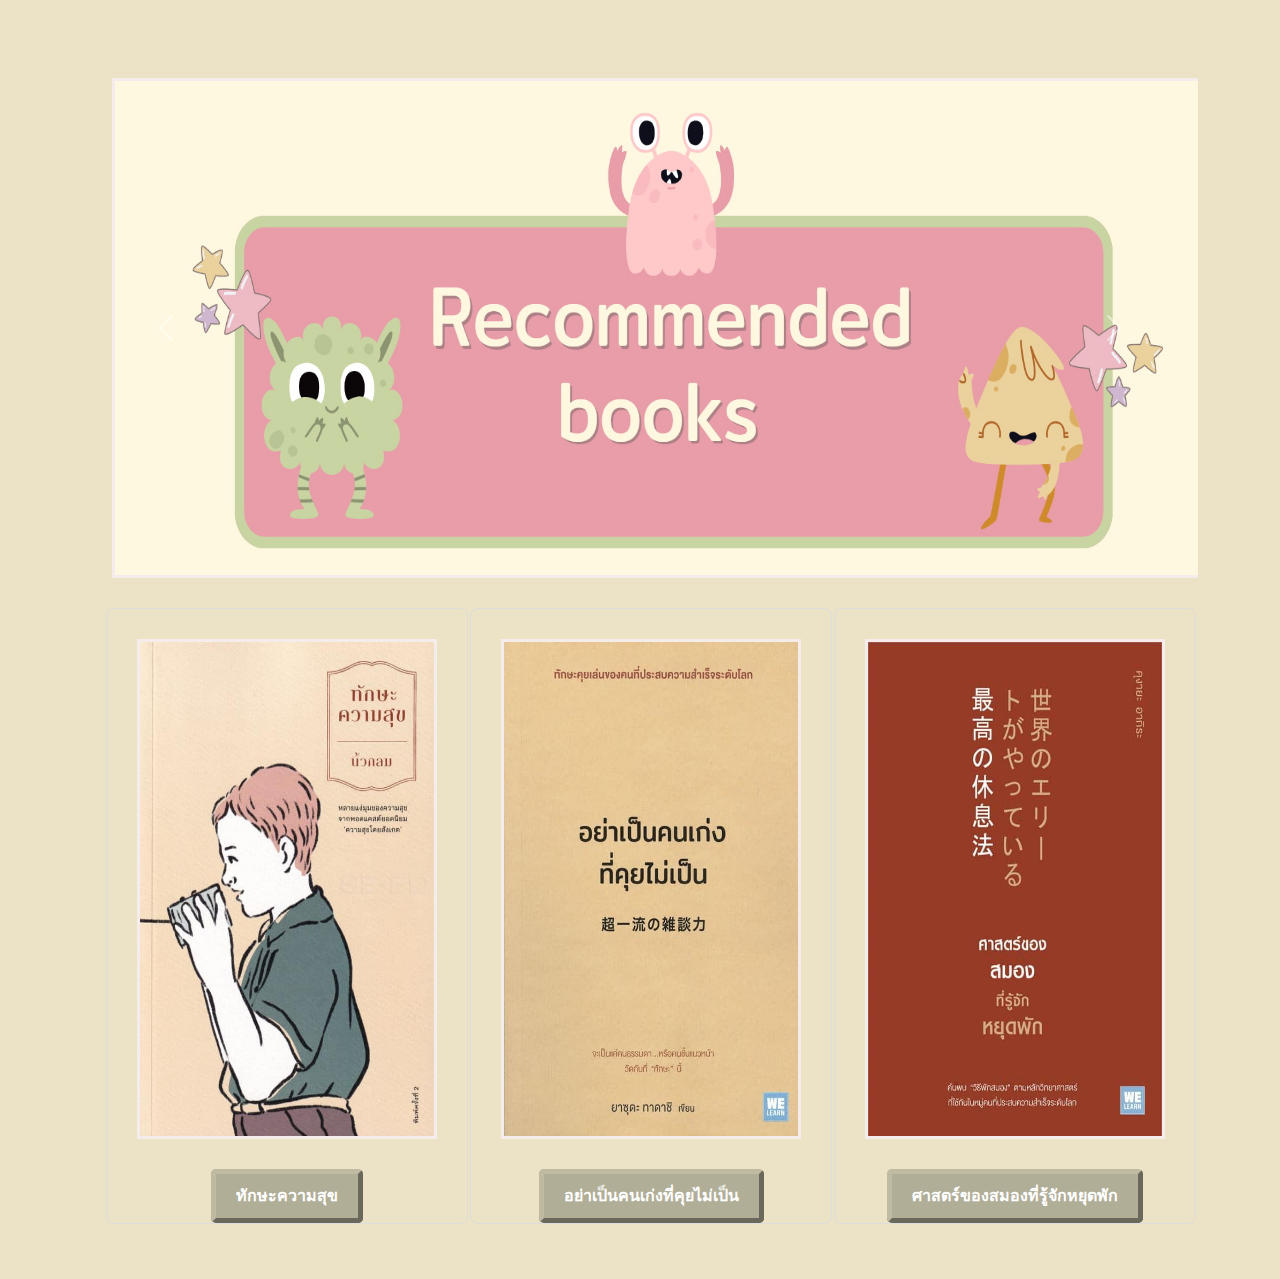
<file: index.html>
<!doctype html>
<html lang="en">
  <head>
    <script>
      function goToindex2() {
          window.location.href = 'index2.html';
      }
      function goToindex3() {
          window.location.href = 'index3.html';
      }
      function goToindex4() {
          window.location.href = 'index4.html';
      }
      
      
      
  </script>
    <meta charset="utf-8">
    <meta name="viewport" content="width=device-width, initial-scale=1">
    <title>แนะนำหนังสือจิตวิทยาเพื่อพัฒนาตนเอง สร้างทัศนคติที่ถูกต้องให้เหมาะสมกับตัวเรา</title>
    <meta name="author" content="Wenakorn Prapansri">
    <meta name="keywords" content="จิตวิทยาดีๆ,การเปลี่ยนทัศนคติ,สร้างแนวคิดให้ตัวเองใหม่,พัฒนาความคิดตัวเอง">
    <meta name="description" content="ความเข้าใจในจิตวิทยาที่ถุกต้อง และเป็นการปรับทัศนคติในการใช้ชีวิตที่เราออกแบบได้เอง">
    <meta name="robots" content="index, follow">
    <link href="https://cdn.jsdelivr.net/npm/bootstrap@5.3.3/dist/css/bootstrap.min.css" rel="stylesheet" integrity="sha384-QWTKZyjpPEjISv5WaRU9OFeRpok6YctnYmDr5pNlyT2bRjXh0JMhjY6hW+ALEwIH" crossorigin="anonymous">
    <link rel="stylesheet" href="style.css">
  </head>
  <body>

    <!-- รูปหมุนด้านบน -->
    <div class="container my-5">
      <div id="carouselExample" class="carousel slide" data-bs-ride="carousel">
          <div class="carousel-inner">
              <div class="carousel-item active">
                  <img src="1.jpg" width="500" height="500" class="d-block w-100" alt="Slide 1">
              </div>
              <div class="carousel-item">
                  <img src="2.jpg" width="500" height="500" class="d-block w-100" alt="Slide 2">
              </div>
              <div class="carousel-item">
                  <img src="3.jpg" width="500" height="500" class="d-block w-100" alt="Slide 3">
              </div>
          </div>
          <button class="carousel-control-prev" type="button" data-bs-target="#carouselExample" data-bs-slide="prev">
              <span class="carousel-control-prev-icon" aria-hidden="true"></span>
              <span class="visually-hidden">Previous</span>
          </button>
          <button class="carousel-control-next" type="button" data-bs-target="#carouselExample" data-bs-slide="next">
              <span class="carousel-control-next-icon" aria-hidden="true"></span>
              <span class="visually-hidden">Next</span>
          </button>
      </div>

            <!-- จำลอง -->
             <div class="container">
            <div class="container text-center">
                <div class="row">

                  <div class="col-md-4" >
                    <div style="text-align: center;">
                      <div class="image-container">
                    <img src="เล่ม 1.jpg" width="400" height="500" alt="" class="img-fuid">
                    <button onclick="goToindex2()" class="button-link"><strong>ทักษะความสุข</strong></button>
                    </div>
                    </div>
                  </div>

                  <div class="col-md-4">
                    <div class="image-container">
                    <img src="เล่ม 2.jpg" width="400" height="500" alt="" class="img-fuid">
                    <button onclick="goToindex3()"class="button-link"><strong>อย่าเป็นคนเก่งที่คุยไม่เป็น</strong></button>
                    </div>
                  </div>
                  <div class="col-md-4">
                    <div class="image-container">
                    <img src="เล่ม 3.jpg" width="400" height="500" alt="" class="img-fuid">
                    <button onclick="goToindex4()"class="button-link"><strong>ศาสตร์ของสมองที่รู้จักหยุดพัก</strong></button>
                    </div>
                  </div>
                </div>
              </div>
       </div>
 </div>




















    <script src="https://cdn.jsdelivr.net/npm/bootstrap@5.3.3/dist/js/bootstrap.bundle.min.js" integrity="sha384-YvpcrYf0tY3lHB60NNkmXc5s9fDVZLESaAA55NDzOxhy9GkcIdslK1eN7N6jIeHz" crossorigin="anonymous"></script>
  </body>
</html>
</file>
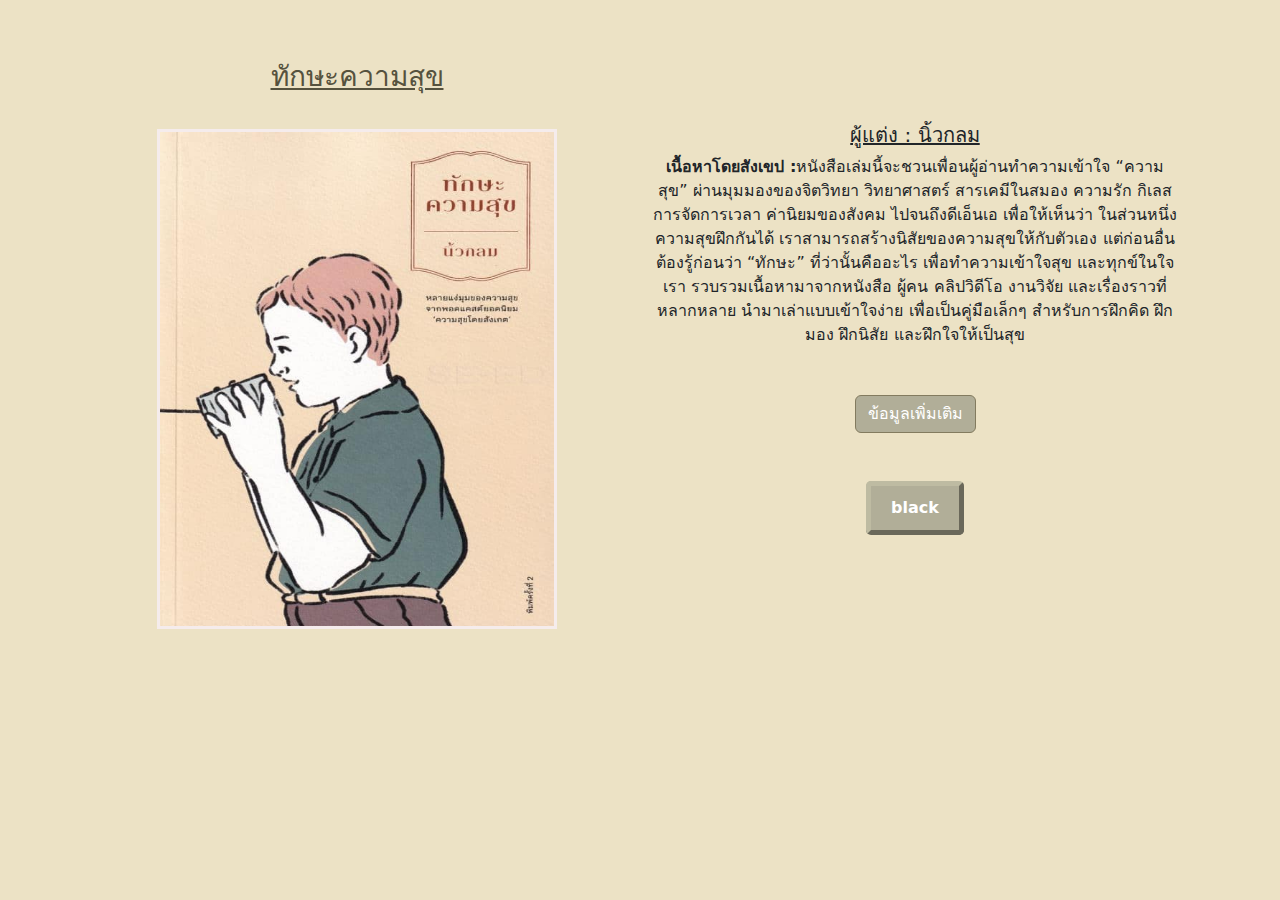
<file: index2.html>
<!doctype html>
<html lang="en">
  <head>
    <script>
        function goToindex() {
            window.location.href = 'index.html';
        }
    </script>

    <meta charset="utf-8">
    <meta name="viewport" content="width=device-width, initial-scale=1">
    <title>Bootstrap demo</title>
    <link href="https://cdn.jsdelivr.net/npm/bootstrap@5.3.3/dist/css/bootstrap.min.css" rel="stylesheet" integrity="sha384-QWTKZyjpPEjISv5WaRU9OFeRpok6YctnYmDr5pNlyT2bRjXh0JMhjY6hW+ALEwIH" crossorigin="anonymous">
    <link rel="stylesheet" href="style.css">
  </head>
  <body>
    <div class="container">
      <div class="container text-center">
       <div class="row">
        <div class="col">
        <h3>ทักษะความสุข</h3>
        <img src="เล่ม 1.jpg" width="400" height="500" alt="" class="img-fuid">
      </div>
        
      <div class="text-section">
        <div class="col">
        <div class="text-bok">
        <h5>ผู้แต่ง : นิ้วกลม</h5>
        <p><strong>เนื้อหาโดยสังเขป :</strong>หนังสือเล่มนี้จะชวนเพื่อนผู้อ่านทำความเข้าใจ “ความสุข” ผ่านมุมมองของจิตวิทยา วิทยาศาสตร์ สารเคมีในสมอง ความรัก กิเลส การจัดการเวลา ค่านิยมของสังคม ไปจนถึงดีเอ็นเอ เพื่อให้เห็นว่า ในส่วนหนึ่งความสุขฝึกกันได้ เราสามารถสร้างนิสัยของความสุขให้กับตัวเอง แต่ก่อนอื่น ต้องรู้ก่อนว่า “ทักษะ” ที่ว่านั้นคืออะไร เพื่อทำความเข้าใจสุข และทุกข์ในใจเรา รวบรวมเนื้อหามาจากหนังสือ ผู้คน คลิปวิดีโอ งานวิจัย และเรื่องราวที่หลากหลาย นำมาเล่าแบบเข้าใจง่าย เพื่อเป็นคู่มือเล็กๆ สำหรับการฝึกคิด ฝึกมอง ฝึกนิสัย และฝึกใจให้เป็นสุข</p>
          
        <!-- modal -->
        <div class="container my-5">
          <!-- Button trigger modal -->
          <button type="button" class="btn btn-primary" data-bs-toggle="modal" data-bs-target="#exampleModal">
              ข้อมูลเพิ่มเติม
          </button>
      
          <!-- Modal -->
          <div class="modal fade" id="exampleModal" tabindex="-1" aria-labelledby="exampleModalLabel" aria-hidden="true">
              <div class="modal-dialog">
                  <div class="modal-content">
                      <div class="modal-header">
                          <h5 class="modal-title" id="exampleModalLabel">การสั่งซื้อ</h5>
                          <button type="button" class="btn-close" data-bs-dismiss="modal" aria-label="Close"></button>
                      </div>
                      <div class="modal-body">
                          <button onclick="window.location.href='https://www.se-ed.com/physical/%E0%B8%97%E0%B8%B1%E0%B8%81%E0%B8%A9%E0%B8%B0%E0%B8%84%E0%B8%A7%E0%B8%B2%E0%B8%A1%E0%B8%AA%E0%B8%B8%E0%B8%82-b0cwmfihija113f5mkhs' ">ce-ed</button>
                          
                      </div>
                      <div class="modal-footer">
                          <button type="button" class="btn btn-secondary" data-bs-dismiss="modal">Close</button>
                      </div>
                  </div>
              </div>
          </div>
      </div>

        <button onclick="goToindex()"class="button-link">black</button>
           </div>
        </div>
    </div>
  </div>
































    <script src="https://cdn.jsdelivr.net/npm/bootstrap@5.3.3/dist/js/bootstrap.bundle.min.js" integrity="sha384-YvpcrYf0tY3lHB60NNkmXc5s9fDVZLESaAA55NDzOxhy9GkcIdslK1eN7N6jIeHz" crossorigin="anonymous"></script>
  </body>
</html>
</file>
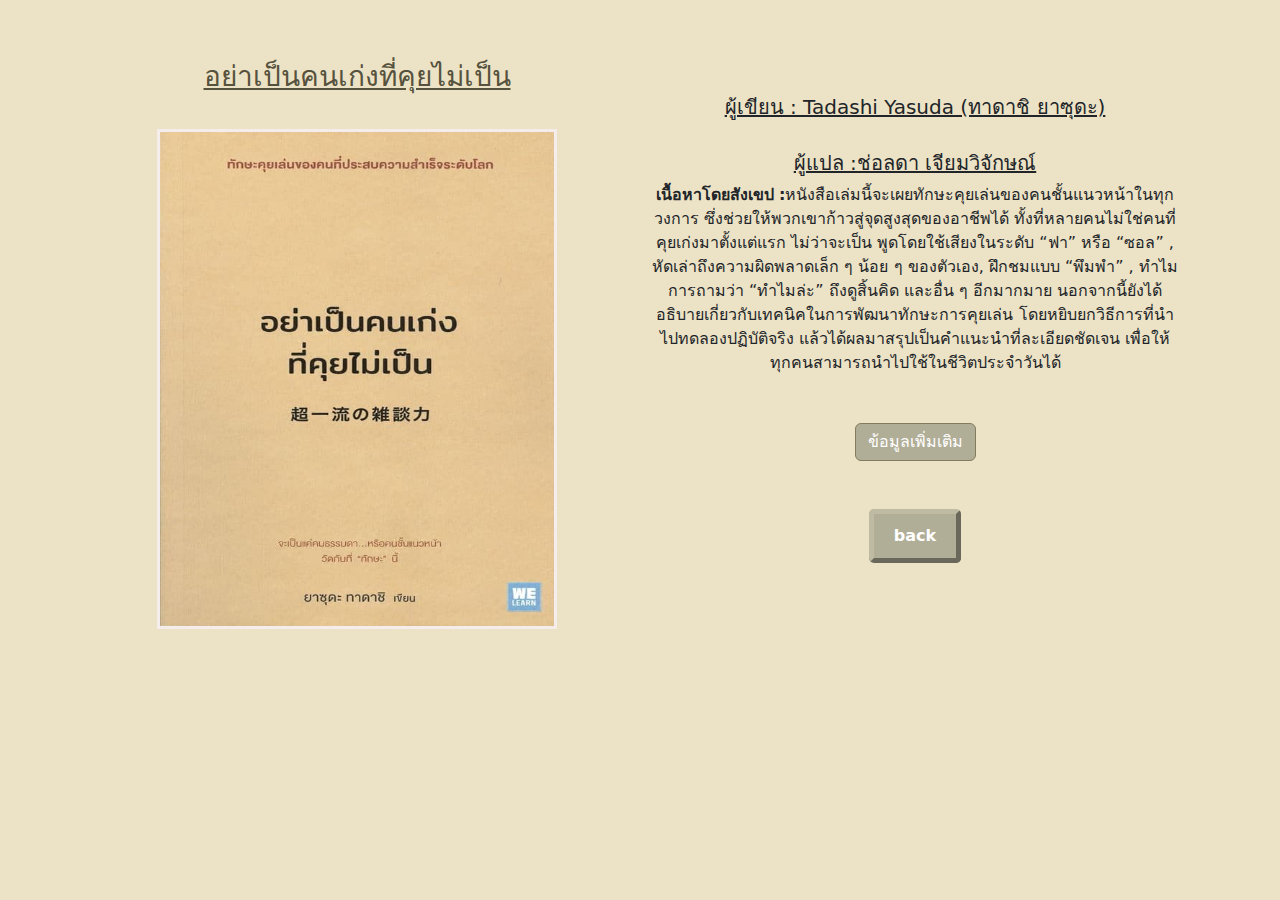
<file: index3.html>
<!doctype html>
<html lang="en">
  <head>
    <script>
        function goToindex() {
            window.location.href = 'index.html';
        }
    </script>

    <meta charset="utf-8">
    <meta name="viewport" content="width=device-width, initial-scale=1">
    <title>Bootstrap demo</title>
    <link href="https://cdn.jsdelivr.net/npm/bootstrap@5.3.3/dist/css/bootstrap.min.css" rel="stylesheet" integrity="sha384-QWTKZyjpPEjISv5WaRU9OFeRpok6YctnYmDr5pNlyT2bRjXh0JMhjY6hW+ALEwIH" crossorigin="anonymous">
    <link rel="stylesheet" href="style.css">
  </head>
  <body>
    <div class="container">
      <div class="container text-center">
       <div class="row">
        <div class="col">
          <h3>อย่าเป็นคนเก่งที่คุยไม่เป็น</h3>
        <img src="เล่ม 2.jpg" width="400" height="500" alt="" class="img-fuid">
      </div>
     
      <div class="text-section">
        <div class="col">
        <h5>ผู้เขียน : Tadashi Yasuda (ทาดาชิ ยาซุดะ)</h5>
        <br><h5>ผู้แปล :ช่อลดา เจียมวิจักษณ์</h5>
        <p><strong>เนื้อหาโดยสังเขป :</strong>หนังสือเล่มนี้จะเผยทักษะคุยเล่นของคนชั้นแนวหน้าในทุกวงการ ซึ่งช่วยให้พวกเขาก้าวสู่จุดสูงสุดของอาชีพได้ ทั้งที่หลายคนไม่ใช่คนที่คุยเก่งมาตั้งแต่แรก ไม่ว่าจะเป็น พูดโดยใช้เสียงในระดับ “ฟา” หรือ “ซอล” , หัดเล่าถึงความผิดพลาดเล็ก ๆ น้อย ๆ ของตัวเอง, ฝึกชมแบบ “พึมพำ” , ทำไมการถามว่า “ทำไมล่ะ” ถึงดูสิ้นคิด และอื่น ๆ อีกมากมาย นอกจากนี้ยังได้อธิบายเกี่ยวกับเทคนิคในการพัฒนาทักษะการคุยเล่น โดยหยิบยกวิธีการที่นำไปทดลองปฏิบัติจริง แล้วได้ผลมาสรุปเป็นคำแนะนำที่ละเอียดชัดเจน เพื่อให้ทุกคนสามารถนำไปใช้ในชีวิตประจำวันได้</p>
        
       
        <!-- modal -->
        <div class="container my-5">
          <!-- Button trigger modal -->
          <button type="button" class="btn btn-primary" data-bs-toggle="modal" data-bs-target="#exampleModal">
              ข้อมูลเพิ่มเติม
          </button>
      
          <!-- Modal -->
          <div class="modal fade" id="exampleModal" tabindex="-1" aria-labelledby="exampleModalLabel" aria-hidden="true">
              <div class="modal-dialog">
                  <div class="modal-content">
                      <div class="modal-header">
                          <h5 class="modal-title" id="exampleModalLabel">การสั่งซื้อ</h5>
                          <button type="button" class="btn-close" data-bs-dismiss="modal" aria-label="Close"></button>
                      </div>
                      <div class="modal-body">
                        <button onclick="window.location.href='https://www.naiin.com/product/detail/505330' ">naiin.com</button>
                      </div>
                      <div class="modal-footer">
                          <button type="button" class="btn btn-secondary" data-bs-dismiss="modal">Close</button>
                      </div>
                  </div>
              </div>
          </div>
      </div>

        <button onclick="goToindex()"class="button-link">back</button>
      </div>
      </div>
    </div>
    </div>
    
    
   
    
       

































    <script src="https://cdn.jsdelivr.net/npm/bootstrap@5.3.3/dist/js/bootstrap.bundle.min.js" integrity="sha384-YvpcrYf0tY3lHB60NNkmXc5s9fDVZLESaAA55NDzOxhy9GkcIdslK1eN7N6jIeHz" crossorigin="anonymous"></script>
  </body>
</html>
</file>
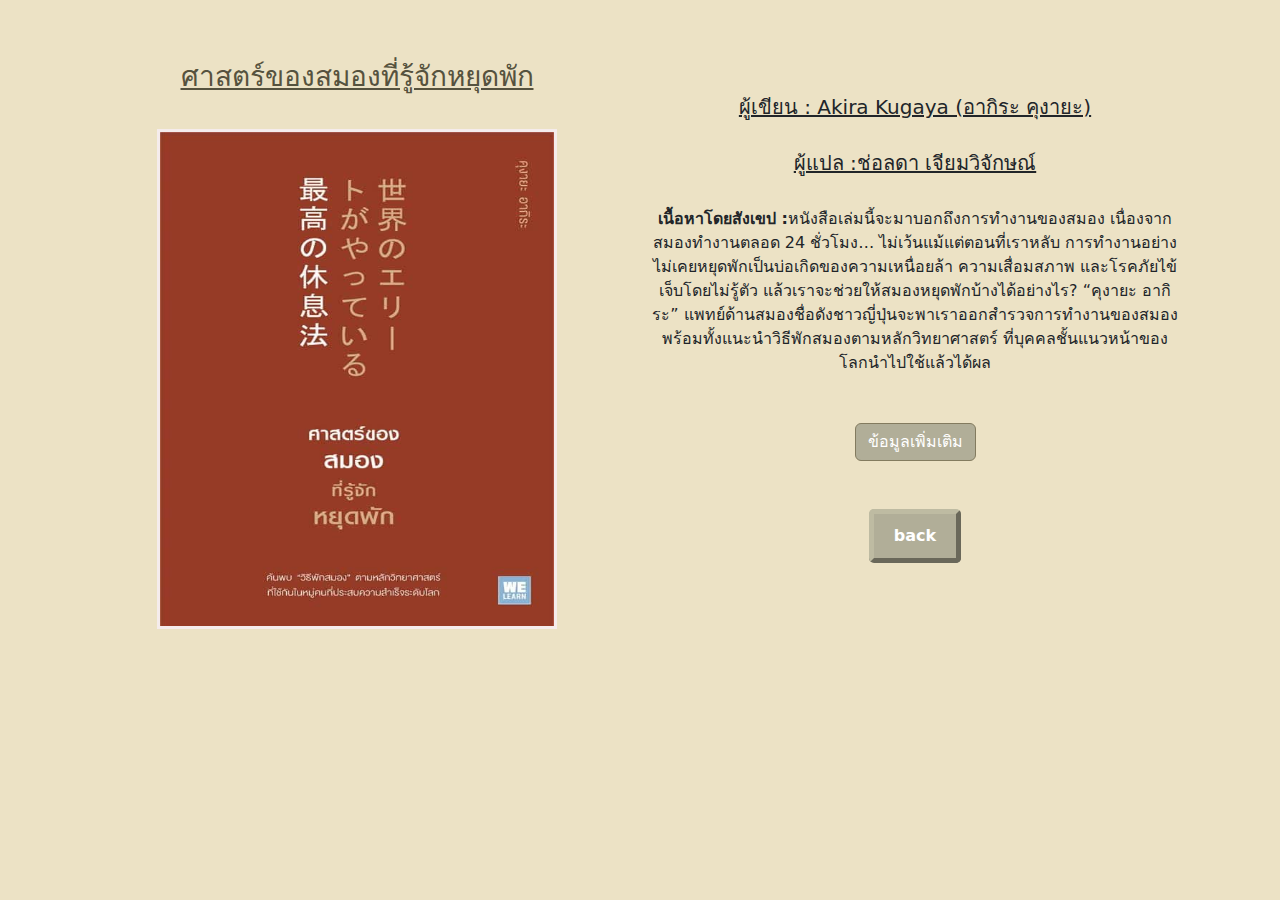
<file: index4.html>
<!doctype html>
<html lang="en">
  <head>
    <script>
        function goToindex() {
            window.location.href = 'index.html';
        }
    </script>

    <meta charset="utf-8">
    <meta name="viewport" content="width=device-width, initial-scale=1">
    <title>Bootstrap demo</title>
    <link href="https://cdn.jsdelivr.net/npm/bootstrap@5.3.3/dist/css/bootstrap.min.css" rel="stylesheet" integrity="sha384-QWTKZyjpPEjISv5WaRU9OFeRpok6YctnYmDr5pNlyT2bRjXh0JMhjY6hW+ALEwIH" crossorigin="anonymous">
    <link rel="stylesheet" href="style.css">
  </head>
  <body>
      
    <div class="container">
          <div class="container text-center">
      <div class="row">
        <div class="col">
           <h3>ศาสตร์ของสมองที่รู้จักหยุดพัก</h3>
        <img src="เล่ม 3.jpg" width="400" height="500" alt="" class="im">
     </div>
   
     <div class="text-section">
        <div class="col">
          <h5>ผู้เขียน : Akira Kugaya (อากิระ คุงายะ)</h5>
           <br><h5>ผู้แปล :ช่อลดา เจียมวิจักษณ์</h5>
           <br><p><strong>เนื้อหาโดยสังเขป :</strong>หนังสือเล่มนี้จะมาบอกถึงการทำงานของสมอง เนื่องจากสมองทำงานตลอด 24 ชั่วโมง… ไม่เว้นแม้แต่ตอนที่เราหลับ การทำงานอย่างไม่เคยหยุดพักเป็นบ่อเกิดของความเหนื่อยล้า ความเสื่อมสภาพ และโรคภัยไข้เจ็บโดยไม่รู้ตัว แล้วเราจะช่วยให้สมองหยุดพักบ้างได้อย่างไร? “คุงายะ อากิระ” แพทย์ด้านสมองชื่อดังชาวญี่ปุ่นจะพาเราออกสำรวจการทำงานของสมอง พร้อมทั้งแนะนำวิธีพักสมองตามหลักวิทยาศาสตร์ ที่บุคคลชั้นแนวหน้าของโลกนำไปใช้แล้วได้ผล</p>
           
           <!-- modal -->
            <!-- modal -->
        <div class="container my-5">
          <!-- Button trigger modal -->
          <button type="button" class="btn btn-primary" data-bs-toggle="modal" data-bs-target="#exampleModal">
              ข้อมูลเพิ่มเติม
          </button>
      
          <!-- Modal -->
          <div class="modal fade" id="exampleModal" tabindex="-1" aria-labelledby="exampleModalLabel" aria-hidden="true">
              <div class="modal-dialog">
                  <div class="modal-content">
                      <div class="modal-header"> 
                          <h5 class="modal-title" id="exampleModalLabel">การสั่งซื้อ</h5>
                          <button type="button" class="btn-close" data-bs-dismiss="modal" aria-label="Close"></button>
                      </div>
                      <div class="modal-body">
                        <button onclick="window.location.href='https://www.naiin.com/product/detail/505330' ">naiin.com</button>
                      </div>
                      <div class="modal-footer">
                          <button type="button" class="btn btn-secondary" data-bs-dismiss="modal">Close</button>
                      </div>
                  </div>
              </div>
          </div>
      </div>

           <button onclick="goToindex()"class="button-link">back</button>
      </div>  
      </div>
    </div>
  </div>
    
   
    
       

































    <script src="https://cdn.jsdelivr.net/npm/bootstrap@5.3.3/dist/js/bootstrap.bundle.min.js" integrity="sha384-YvpcrYf0tY3lHB60NNkmXc5s9fDVZLESaAA55NDzOxhy9GkcIdslK1eN7N6jIeHz" crossorigin="anonymous"></script>
  </body>
</html>
</file>
<file: style.css>
img{
    border-style: solid;
    border-color: rgb(245, 236, 236);
    border-width: px;
    margin: 30px;
   
}

/* สีพื้นหลัง */
body{
    background-color: #ece2c5;
    
    
}

/* เว้นขอบหัวเรื่อง */
h3 {
    margin-left: 20px; /* ระยะห่างด้านซ้ายจากขอบจอ */
    margin-top: 60px; /* ระยะห่างด้านบนจากขอบจอ */
    margin-right: 20px; /* ระยะห่างด้านขวาจากขอบจอ */
    margin-bottom: 5px; /* ระยะห่างด้านล่างจากขอบจอ */
    text-decoration: underline;
    color: #56523e; /* สีของข้อความ */
  }

/* ตำแหน่งตัวอักษร */
.text-section {
    flex: 1; /* ให้ข้อความใช้พื้นที่ครึ่งหนึ่งของหน้าจอ */
    display: flex;
    align-items: center; /* จัดให้อยู่ตรงกลางแนวตั้ง */
    justify-content: flex-start; /* จัดให้อยู่ด้านขวาของภาพ */
    padding: 20px;
}
h5 {
    text-decoration: underline;
}

/* ปรับสี ชื่อหนังสือ และ กลับ */
.button-link {
    display: inline-block;
    padding: 10px 20px;
    color: #fff;
    background-color: #b1ae98;
    text-decoration: none;
    border-radius: 5px;
    font-size: 16px;
    font-weight: bold;
    transition: background-color  #bebcb3;
    border-width: 5px;
    border-color: #bebba2;

    cursor: pointer; /* เปลี่ยนเคอร์เซอร์เมื่อชี้ที่ปุ่ม */
    transition: transform 0.2s; /* กำหนดการเปลี่ยนแปลงเมื่อ hover */
   
  }

  .button-link:hover {
    background-color: #878474;
  }

  .bounce-button:hover {
    transform: translateY(-10px); /* เด้งขึ้นเมื่อ hover */
}


  
  /* ปรับสีของ ข้อมูลเพิ่มเติม */
  .btn-primary {
    background-color: #b1ae98; /* สีพื้นหลังใหม่ */
    border-color: #837b5f; /* สีขอบ */
    color: #fff; /* สีข้อความ */
  }

  /* ปรับแต่งเมื่อ hover */
  .btn-primary:hover {
    background-color: #837b5f; /* สีเมื่อ hover */
    border-color: #6f674f; /* สีขอบเมื่อ hover */
  }


  /* ภาพ */
  .image-container {
    display: inline-block; /* ให้ภาพอยู่ในแนวเดียวกัน */
    overflow: hidden; /* ป้องกันการแสดงภาพที่ใหญ่เกินไป */
    border: 1px solid #ddd; /* กรอบภาพ */
    border-radius: 8px; /* ทำมุมของกรอบให้โค้งมน */
}

.image-container img {
    width: 300px; /* กำหนดความกว้างของภาพ */
    transition: transform 0.6s ease; /* กำหนดการเปลี่ยนแปลงเมื่อ hover */
}

.image-container:hover img {
    transform: scale(1.1); /* ขยายภาพเมื่อ hover */
}
</file>
